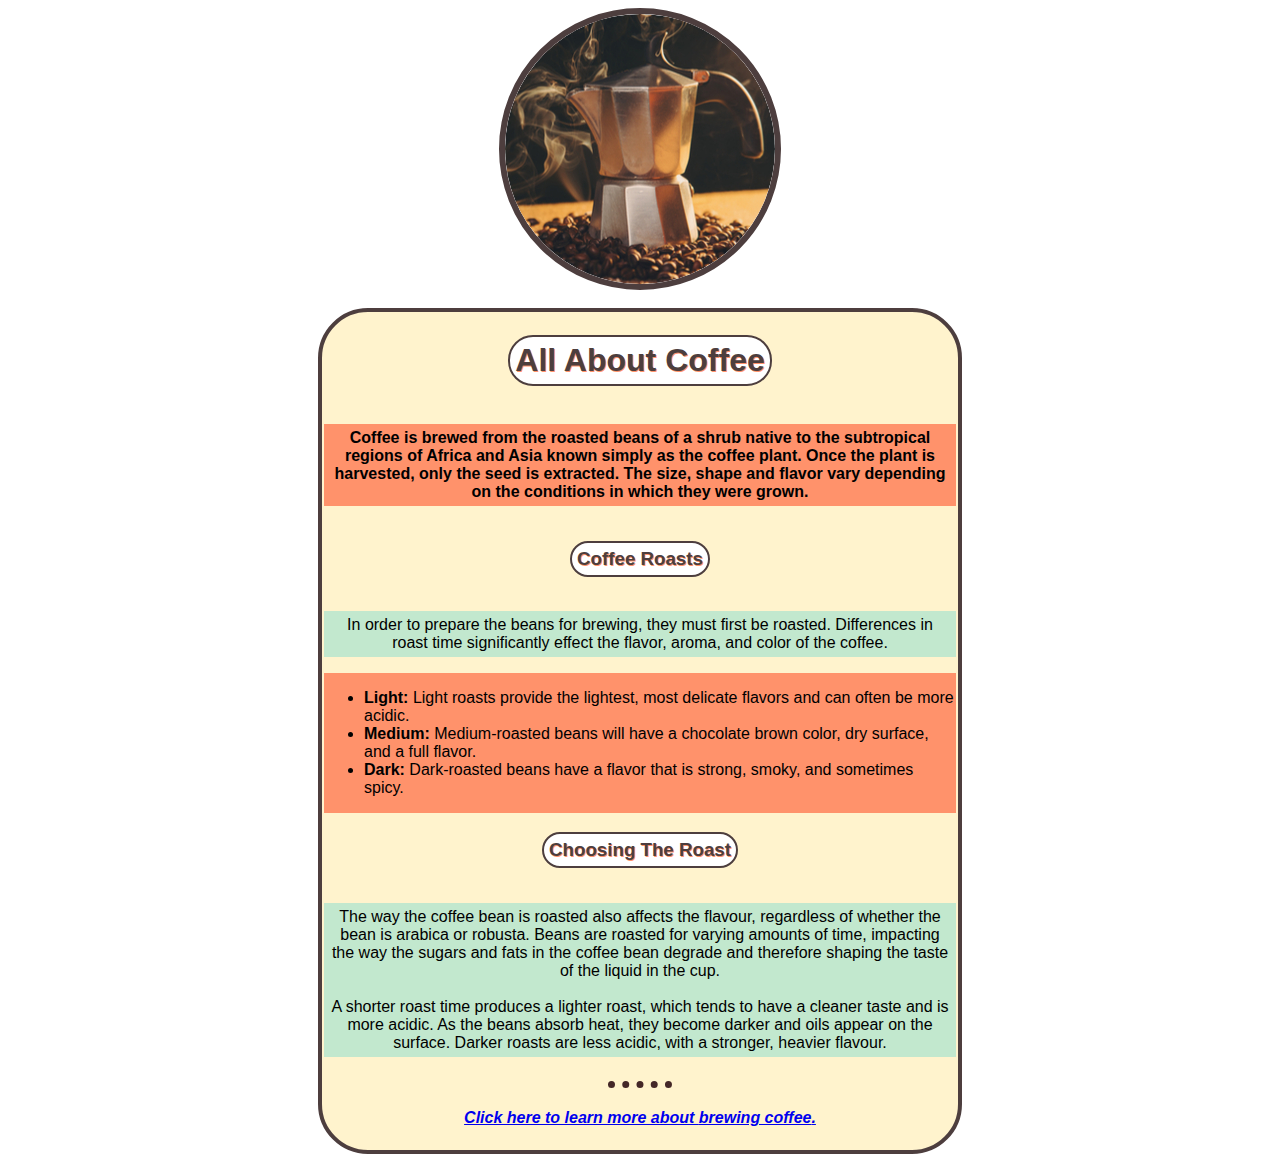
<file: index.html>
<!DOCTYPE html>
<html lang="en" dir="ltr">
  <head>
    <meta charset="utf-8">
    <title>Matthew's Test Website</title>
    <link rel="stylesheet" href="css/styles.css">
  </head>
  <body>
    <img src="images/moka pot circle.png" alt="A picture of a moka pot." class="center-image-circle"> <br>
  <div class="container">
    <h1>All About Coffee</h1>
    <br>
    <p class="top-p"><strong>Coffee is brewed from the roasted beans of a shrub native to the subtropical regions of Africa and Asia known simply as the coffee plant.
      Once the plant is harvested, only the seed is extracted. The size, shape and flavor vary depending on the conditions in which they were grown.
    </strong></p> <br>
    <h3>Coffee Roasts</h3> <br>
    <p>In order to prepare the beans for brewing, they must first be roasted. Differences in roast time significantly effect the flavor, aroma, and color
      of the coffee.
    </p>
    <div class="center">
      <ul>
        <li><strong>Light: </strong>Light roasts provide the lightest, most delicate flavors and can often be more acidic.</li>
        <li><strong>Medium: </strong>Medium-roasted beans will have a chocolate brown color, dry surface, and a full flavor.</li>
        <li><strong>Dark: </strong>Dark-roasted beans have a flavor that is strong, smoky, and sometimes spicy. </li>
      </ul>
    </div>
    <h3>Choosing The Roast</h3>
    <p>The way the coffee bean is roasted also affects the flavour, regardless of whether the bean is arabica or robusta. Beans are roasted for varying amounts
      of time, impacting the way the sugars and fats in the coffee bean degrade and therefore shaping the taste of the liquid in the cup.
    <br>
    <br>
      A shorter roast time produces a lighter roast, which tends to have a cleaner taste and is more acidic. As the beans absorb heat, they become darker and
      oils appear on the surface. Darker roasts are less acidic, with a stronger, heavier flavour.</p>
    <hr>
    <h4><a href="brewing-coffee.html"><em>Click here to learn more about <strong>brewing coffee</strong>.</em></a></h4>
    </div>
  </body>
</html>
</file>
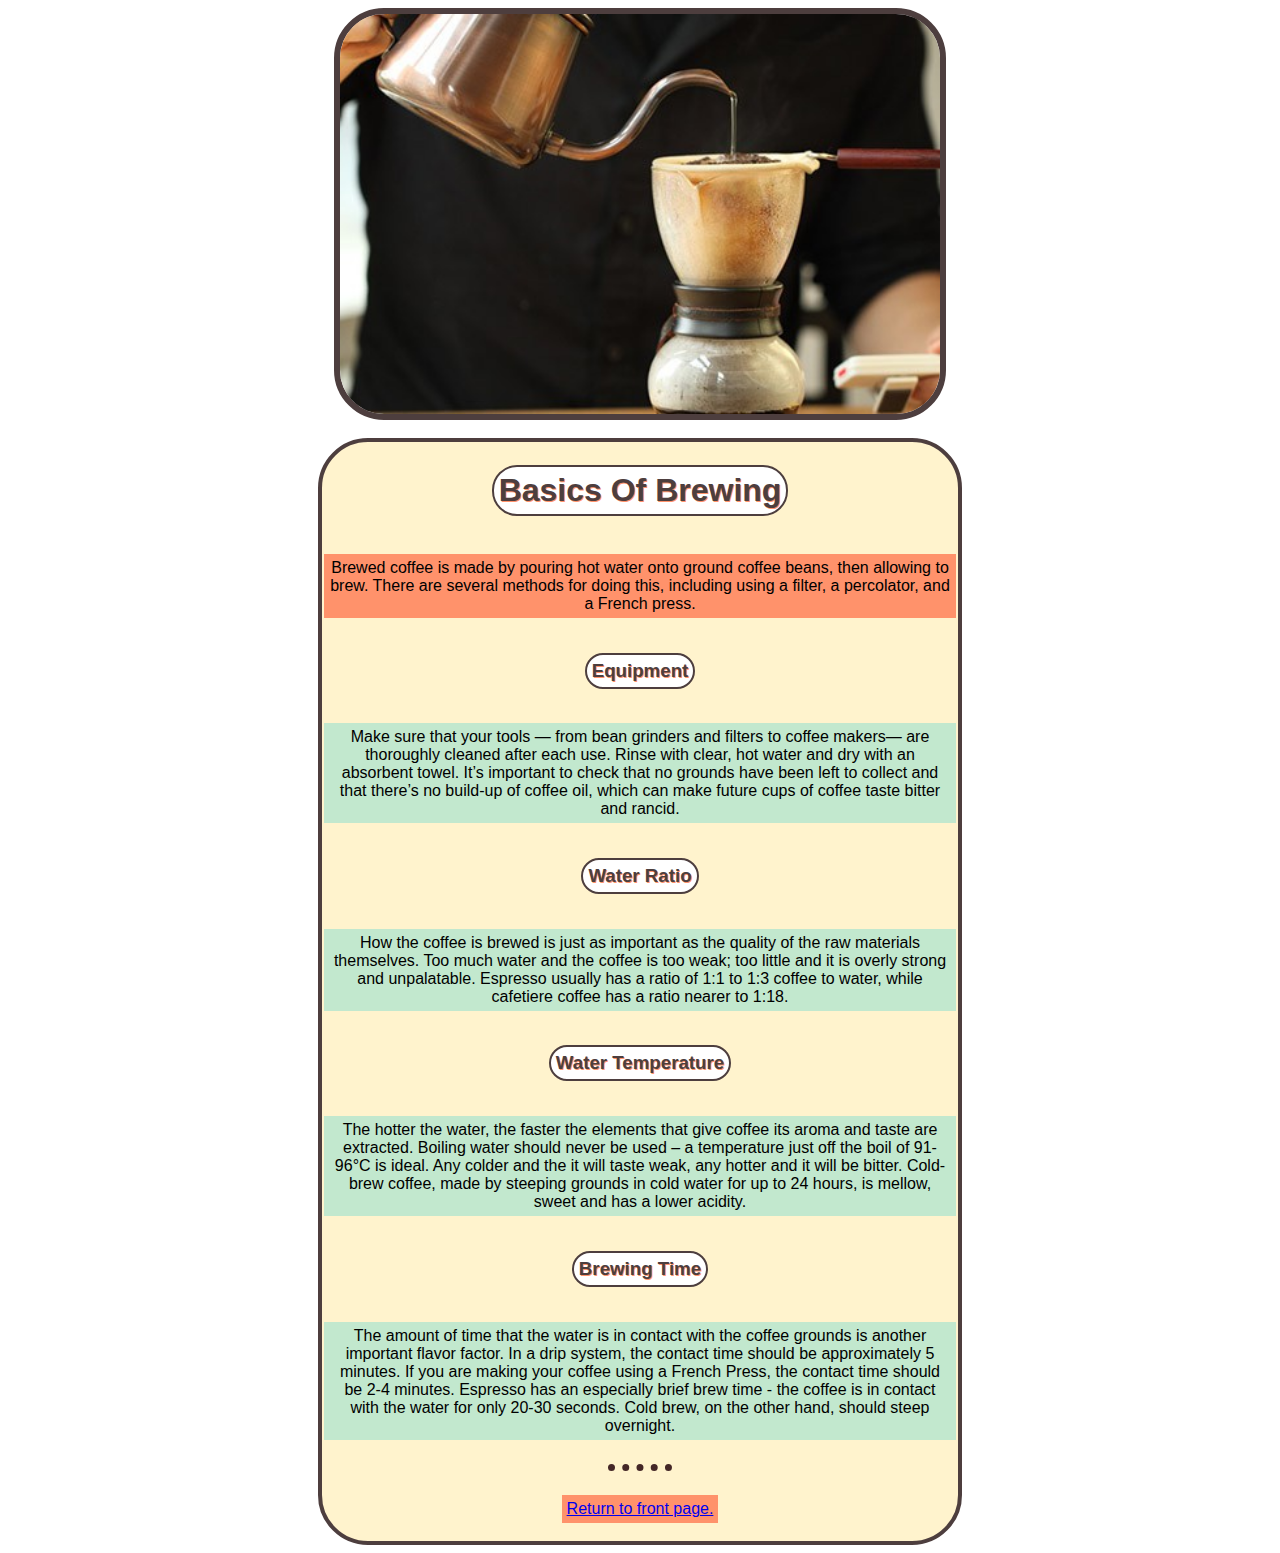
<file: brewing-coffee.html>
<!DOCTYPE html>
<html lang="en" dir="ltr">
  <head>
    <meta charset="utf-8">
    <title>Brewing Coffee</title>
    <link rel="stylesheet" href="css/styles.css">
  </head>
  <body>
    <img src="images/pour over.jpg" alt="Picture of a pour over coffee." class="center-image"> <br>
    <div class="container">
    <h1>Basics Of Brewing</h1>
    <p class="top-p">Brewed coffee is made by pouring hot water onto ground coffee beans, then allowing to brew. There are several methods for doing this,
      including using a filter, a percolator, and a French press.</p>
    <h3>Equipment</h3>
    <p>Make sure that your tools — from bean grinders and filters to coffee makers— are thoroughly cleaned after each use.
    Rinse with clear, hot water and dry with an absorbent towel. It’s important to check that no grounds have been left
    to collect and that there’s no build-up of coffee oil, which can make future cups of coffee taste bitter and rancid.</p>
    <h3>Water Ratio</h3>
    <p>How the coffee is brewed is just as important as the quality of the raw materials themselves. Too much water and the coffee is too weak;
      too little and it is overly strong and unpalatable. Espresso usually has a ratio of 1:1 to 1:3 coffee to water, while cafetiere coffee has
      a ratio nearer to 1:18.</p>
    <h3>Water Temperature</h3>
    <p>The hotter the water, the faster the elements that give coffee its aroma and taste are extracted. Boiling water should never be used – a temperature
      just off the boil of 91-96°C is ideal. Any colder and the it will taste weak, any hotter and it will be bitter. Cold-brew coffee, made by steeping grounds
      in cold water for up to 24 hours, is mellow, sweet and has a lower acidity.</p>
    <h3>Brewing Time</h3>
    <p>The amount of time that the water is in contact with the coffee grounds is another important flavor factor. In a drip system, the contact time should be
      approximately 5 minutes. If you are making your coffee using a French Press, the contact time should be 2-4 minutes. Espresso has an especially brief brew
      time - the coffee is in contact with the water for only 20-30 seconds. Cold brew, on the other hand, should steep overnight.</p>
    <hr>
    <p class="top-p"><a href="index.html">Return to front page.</a></p>
    </div>
  </body>
</html>
</file>
<file: css/styles.css>
body {
    background-image: url("https://images-wixmp-ed30a86b8c4ca887773594c2.wixmp.com/i/0648a84a-048e-4738-851b-4e601a2b5bfe/d4fze5a-2e449c55-8a3a-4d1c-919c-ea76588d84f0.jpg/v1/fill/w_800,h_600,q_75,strp/coffeehouse_wallpaper_by_cupcakesandrainbows-d4fze5a.jpg?token=eyJ0eXAiOiJKV1QiLCJhbGciOiJIUzI1NiJ9.[base64].km-BF-ShkBkjQ89cvwh3VOc1O3qD2ekk69vF3uZaQdo");
  }
  hr {
    border-style: none;
    border-top-style: dotted;
    border-color: #442727;
    border-width: 7px;
    width: 10%;
  }

  h1 {
    color: #4d3e3e;
    text-shadow: 1px 1px #ff926b;
    font-family: "Lucida Sans Unicode", "Lucida Grande", sans-serif;
    display: inline-flex;
    background-color:white;
    border: 2px solid #4d3e3e;
    border-radius: 25px;
    padding: 5px;
  }

  h3 {
    color: #4d3e3e;
    text-shadow: 1px 1px #ff926b;
    font-family: "Lucida Sans Unicode", "Lucida Grande", sans-serif;
    display: inline-flex;
    background-color: white;
    border:2px solid #4d3e3e;
    border-radius: 25px;
    padding: 5px

  }

  p {
    font-family: "Lucida Sans Unicode", "Lucida Grande", sans-serif;
    display: inline-flex;
    background-color:#c2e8ce;
    padding: 5px;

  }
  div {
    text-align: center;
  }
  ul {
    display: inline-block;
    text-align: left;
    font-family: "Lucida Sans Unicode", "Lucida Grande", sans-serif;

  }
  h4 {
    text-align: center;
    font-family: "Lucida Sans Unicode", "Lucida Grande", sans-serif;

  }
  .center {
    display: block;
    margin-left: auto;
    margin-right: auto;
    background-color: #ff926b;
  }
  .center-image-circle {
    display: block;
    margin-left: auto;
    margin-right: auto;
    border-radius:150px;
    border:6px solid #4d3e3e;
  }
  .center-image {
    display: block;
    margin-left: auto;
    margin-right: auto;
    width: 600px;
    height:400px;
    border-radius:50px;
    border:6px solid #4d3e3e;
  }
  .container {
    border-radius:50px;
    border:4px solid #4d3e3e;
    display:block;
    margin-left: auto;
    margin-right: auto;
    text-align: center;
    background-color:#fff3cd;
    padding: 2px;
    width:50%;
  }
  .top-p {
    background-color: #ff926b;
  }
</file>
